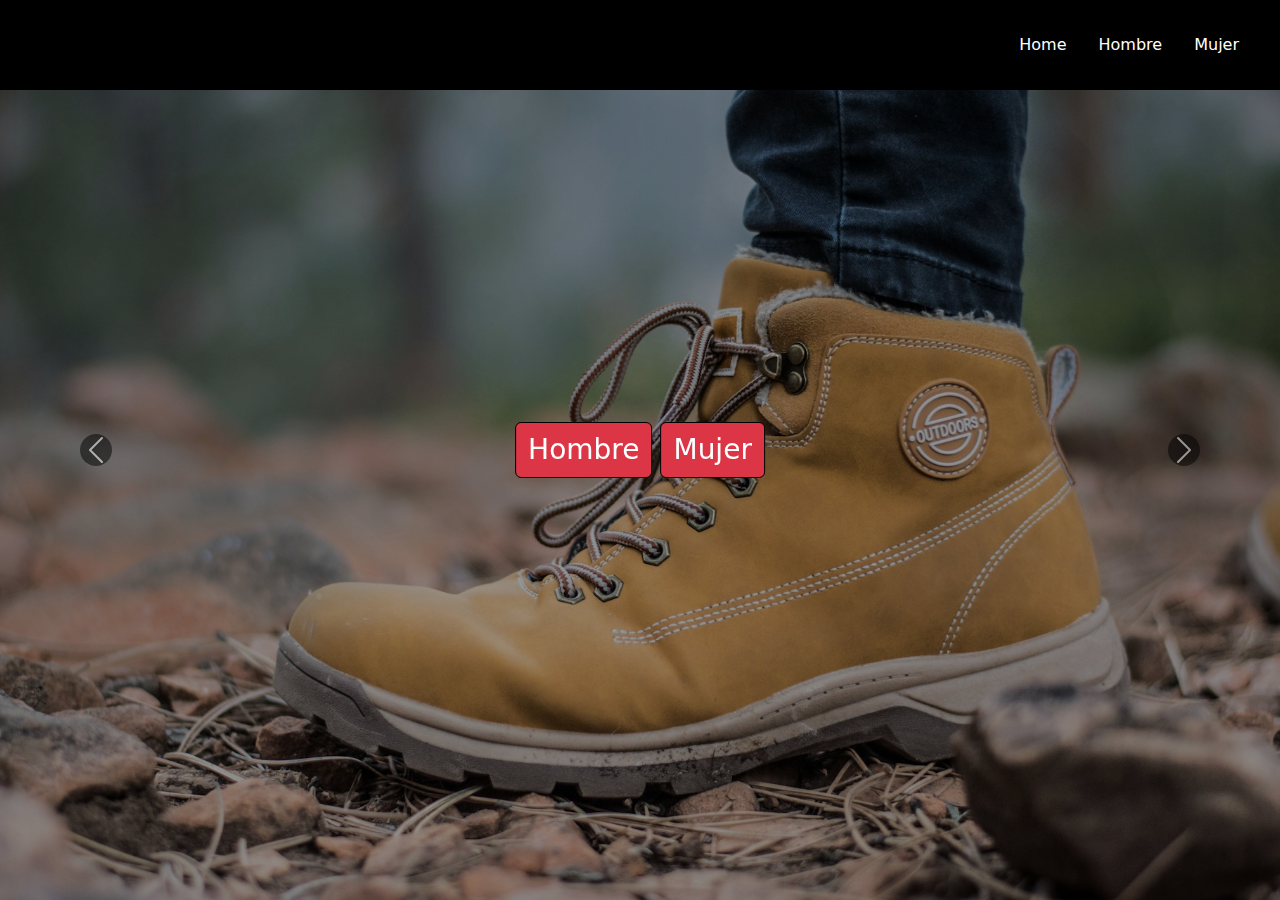
<file: index.html>
<!DOCTYPE html>
<html lang="en">

<head>
    <meta charset="UTF-8">
    <meta name="viewport" content="width=device-width, initial-scale=1.0">
    <link href="https://cdn.jsdelivr.net/npm/bootstrap@5.3.3/dist/css/bootstrap.min.css" rel="stylesheet"
        integrity="sha384-QWTKZyjpPEjISv5WaRU9OFeRpok6YctnYmDr5pNlyT2bRjXh0JMhjY6hW+ALEwIH" crossorigin="anonymous">
    <link rel="stylesheet" href="style.css">
    <title>Tienda - Online</title>
</head>

<body>

    <head>
        <div>
            <nav class="bg-black fixed-top">
                <ul class="nav justify-content-end">
                    <li class="nav-item">
                        <a class="nav-link active text-white" aria-current="page" href="#">Home</a>
                    </li>
                    <li class="nav-item">
                        <a class="nav-link text-white" href="./pages/hombre.html">Hombre</a>
                    </li>
                    <li class="nav-item">
                        <a class="nav-link text-white" href="./pages/mujer.html">Mujer</a>
                    </li>
                </ul>
            </nav>
        </div>
    </head>
    <main>
        <section>
            <div id="carouselExampleControls" class="carousel slide" data-bs-ride="carousel">
                <div class="carousel-inner">
                    <div class="carousel-item active">
                        <img class="img" src="./img/colton-sturgeon-cHxZmiziwMI-unsplash.jpg"
                            class="d-block w-100 bg-dark opacity-75" alt="zapatos">
                    </div>
                    <div class="carousel-item">
                        <img class="img" src="./img/cris-uf3lLwD11Lc-unsplash.jpg"
                            class="d-block w-100 bg-dark opacity-75 " alt="zapatos">
                    </div> bg-dark
                    <div class="carousel-item">
                        <img class="img" src="./img/kris-atomic-axyT3gifbSU-unsplash.jpg"
                            class="d-block w-100 bg-dark opacity-75 " alt="zapatos">
                    </div>
                    <div class="carousel-item">
                        <img class="img" src="./img/patrick-hodskins-B6LFgATILWI-unsplash.jpg"
                            class="d-block w-100 bg-dark opacity-75 " alt="zapatos">
                    </div>
                </div>
                <div class="position-absolute top-50 start-50 translate-middle">
                    <div class="d-flex gap-2">
                        <button class="btn btn-danger rounded border border-black fs-3"> <a class="nav-link text-white"
                                href="./pages/hombre.html">Hombre</a>
                            <button class="btn btn-danger rounded border border-black fs-3"> <a
                                    class="nav-link text-white" href="./pages/mujer.html">Mujer</a>
                    </div>
                </div>
            </div>

            <button class="carousel-control-prev" type="button" data-bs-target="#carouselExampleControls"
                data-bs-slide="prev">
                <span class="carousel-control-prev-icon bg-black rounded-circle " aria-hidden="true"></span>
                <span class="visually-hidden">Previous</span>
            </button>
            <button class="carousel-control-next" type="button" data-bs-target="#carouselExampleControls"
                data-bs-slide="next">
                <span class="carousel-control-next-icon bg-black rounded-circle" aria-hidden="true"></span>
                <span class="visually-hidden">Next</span>
            </button>
            </div>
        </section>
    </main>
    <script src="https://cdn.jsdelivr.net/npm/bootstrap@5.3.3/dist/js/bootstrap.bundle.min.js"
        integrity="sha384-YvpcrYf0tY3lHB60NNkmXc5s9fDVZLESaAA55NDzOxhy9GkcIdslK1eN7N6jIeHz"
        crossorigin="anonymous"></script>
</body>

</html>
</file>
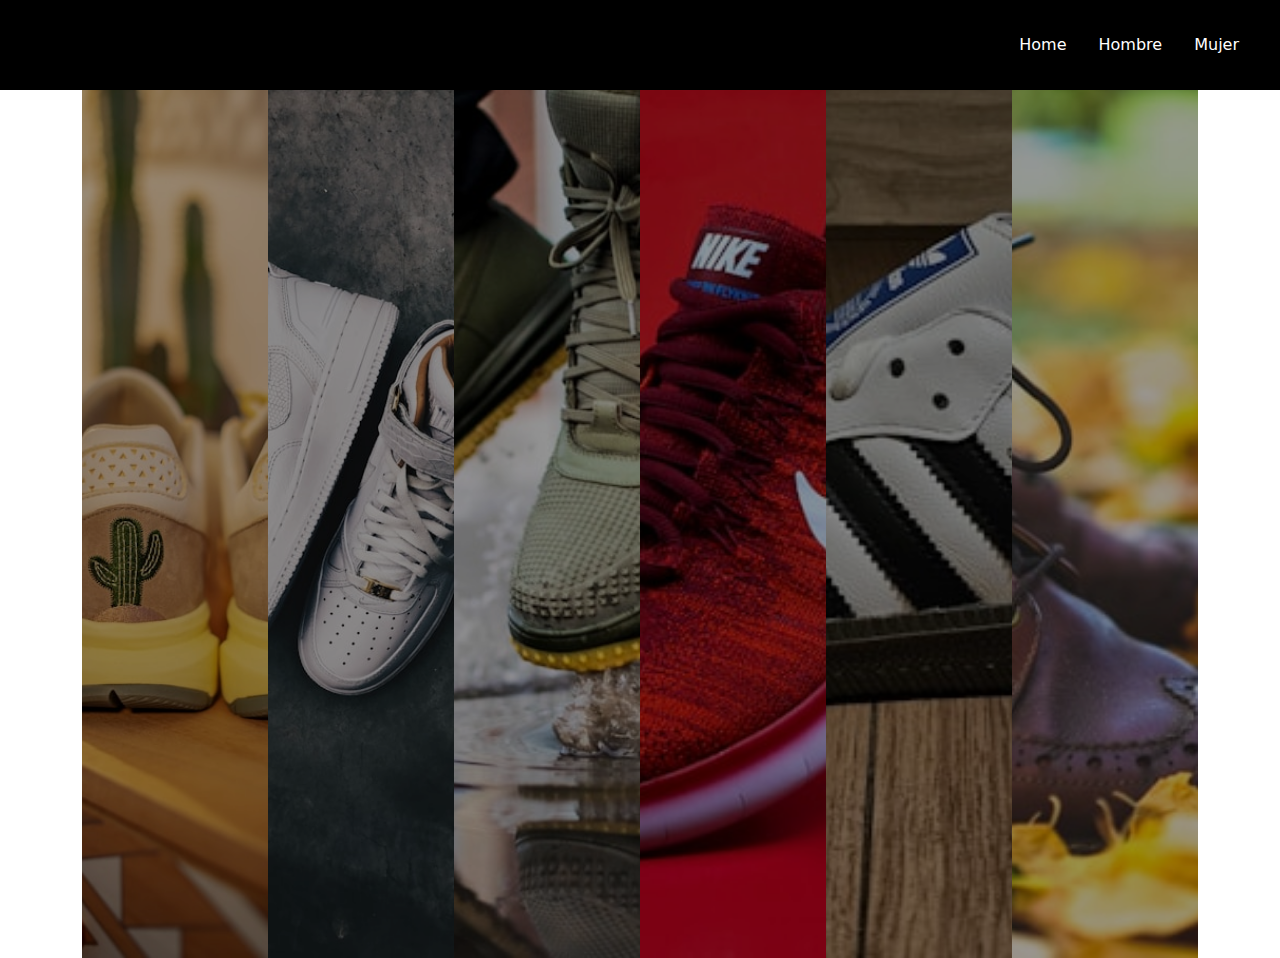
<file: pages/hombre.html>
<!DOCTYPE html>
<html lang="en">

<head>
    <meta charset="UTF-8">
    <meta name="viewport" content="width=device-width, initial-scale=1.0">
    <link href="https://cdn.jsdelivr.net/npm/bootstrap@5.3.3/dist/css/bootstrap.min.css" rel="stylesheet"
        integrity="sha384-QWTKZyjpPEjISv5WaRU9OFeRpok6YctnYmDr5pNlyT2bRjXh0JMhjY6hW+ALEwIH" crossorigin="anonymous">
    <link rel="stylesheet" href="../style.css">
    <title>Tienda - Online</title>
</head>

<body>

    <head>
        <div>
            <nav class="bg-black fixed-top">
                <ul class="nav justify-content-end">
                    <li class="nav-item">
                        <a class="nav-link active text-white" aria-current="page" href="../index.html">Home</a>
                    </li>
                    <li class="nav-item">
                        <a class="nav-link text-white" href="./hombre.html">Hombre</a>
                    </li>
                    <li class="nav-item">
                        <a class="nav-link text-white" href="./mujer.html">Mujer</a>
                    </li>
                </ul>
            </nav>
        </div>
    </head>
    <main>
        <section>
            <div class="container">
                <h1 class="display-5 text-start mb-auto"><strong>Calzado Hombres</strong></h1>
                <div class="d-flex justify-content-center">
                    <div class="col">
                        <img img-fluid src="../img/zapatos1.jpg" alt="zapatosHombres">
                    </div>
                    <div class="col">
                        <img img-fluid src="../img/zapatos2.jpg" alt="zapatosHombres">
                    </div>
                    <div class="col">
                        <img img-fluid src="../img/zapatos3.jpg" alt="zapatosHombres">
                    </div>
                    <div class="col">
                        <img img-fluid src="../img/zapatos4.jpg" alt="zapatosHombres">
                    </div>
                    <div class="col">
                        <img img-fluid src="../img/zapatos5.jpg" alt="zapatosHombres">
                    </div>
                    <div class="col">
                        <img img-fluid src="../img/zapatos6.jpg" alt="zapatosHombres">
                    </div>
                </div>
            </div>
        </section>
    </main>
    <script src="https://cdn.jsdelivr.net/npm/bootstrap@5.3.3/dist/js/bootstrap.bundle.min.js"
        integrity="sha384-YvpcrYf0tY3lHB60NNkmXc5s9fDVZLESaAA55NDzOxhy9GkcIdslK1eN7N6jIeHz"
        crossorigin="anonymous"></script>
</body>

</html>
</file>
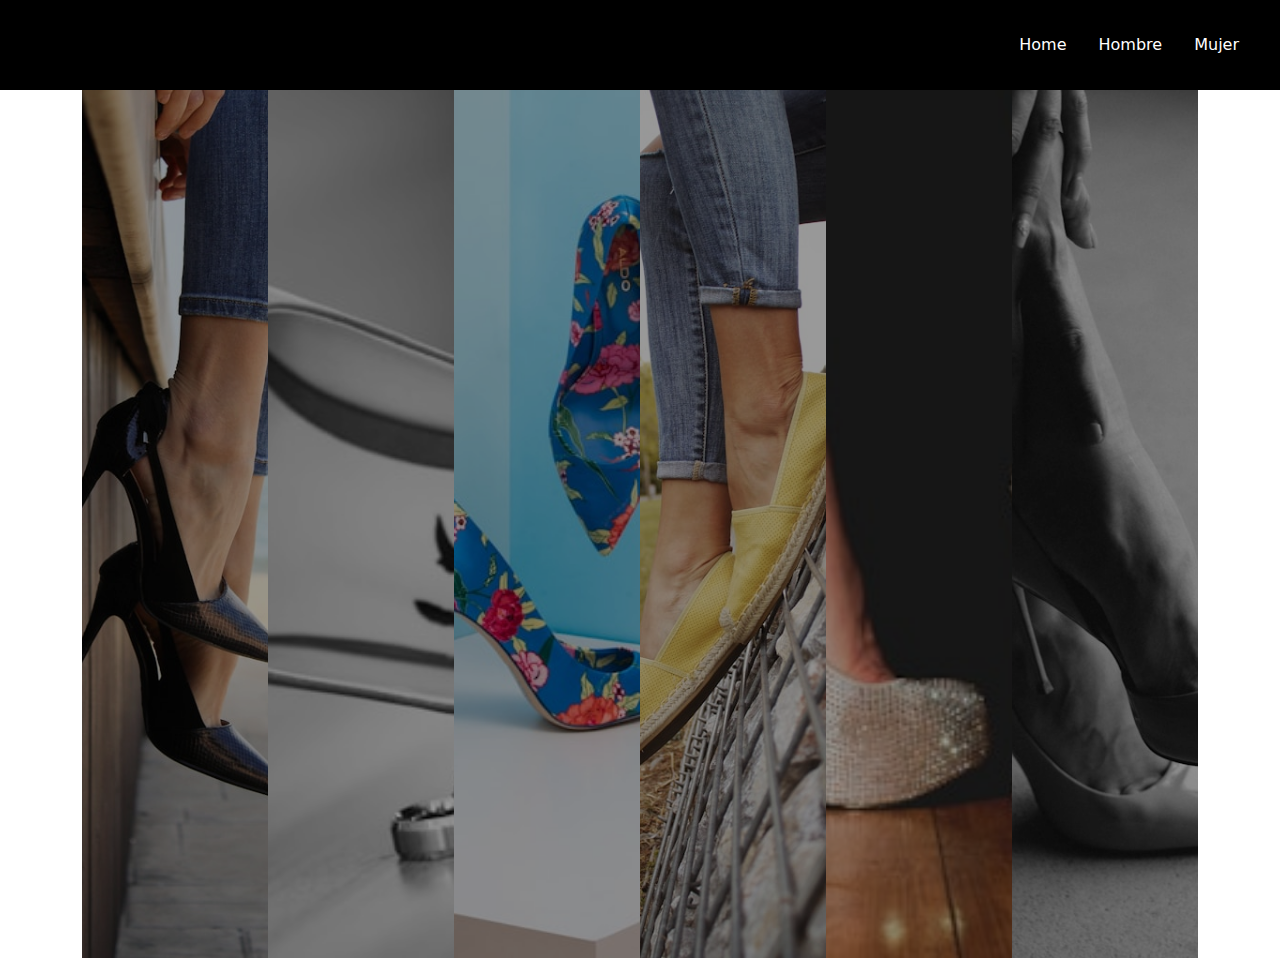
<file: pages/mujer.html>
<!DOCTYPE html>
<html lang="en">

<head>
    <meta charset="UTF-8">
    <meta name="viewport" content="width=device-width, initial-scale=1.0">
    <link href="https://cdn.jsdelivr.net/npm/bootstrap@5.3.3/dist/css/bootstrap.min.css" rel="stylesheet"
        integrity="sha384-QWTKZyjpPEjISv5WaRU9OFeRpok6YctnYmDr5pNlyT2bRjXh0JMhjY6hW+ALEwIH" crossorigin="anonymous">
    <link rel="stylesheet" href="../style.css">
    <title>Tienda - Online</title>
</head>

<body>

    <head>
        <div>
            <nav class="bg-black fixed-top">
                <ul class="nav justify-content-end">
                    <li class="nav-item">
                        <a class="nav-link active text-white" aria-current="page" href="../index.html">Home</a>
                    </li>
                    <li class="nav-item">
                        <a class="nav-link text-white" href="./hombre.html">Hombre</a>
                    </li>
                    <li class="nav-item">
                        <a class="nav-link text-white" href="./mujer.html">Mujer</a>
                    </li>
                </ul>
            </nav>
        </div>
    </head>
    <main>
        <section>
            <div class="container">
                <h1 class="display-5 text-start mb-auto"><strong>Calzado Hombres</strong></h1>
                <div class="d-flex justify-content-center">
                    <div class="col">
                        <img img-fluid src="../img/tacones1.jpg" alt="zapatosHombres">
                    </div>
                    <div class="col">
                        <img img-fluid src="../img/tacones2.jpg" alt="zapatosHombres">
                    </div>
                    <div class="col">
                        <img img-fluid src="../img/tacones3.jpg" alt="zapatosHombres">
                    </div>
                    <div class="col">
                        <img img-fluid src="../img/tacones4.jpg" alt="zapatosHombres">
                    </div>
                    <div class="col">
                        <img img-fluid src="../img/tacones5.jpg" alt="zapatosHombres">
                    </div>
                    <div class="col">
                        <img img-fluid src="../img/tacones6.jpg" alt="zapatosHombres">
                    </div>
                </div>
            </div>
        </section>
    </main>

    <footer>

    </footer>



    <script src="https://cdn.jsdelivr.net/npm/bootstrap@5.3.3/dist/js/bootstrap.bundle.min.js"
        integrity="sha384-YvpcrYf0tY3lHB60NNkmXc5s9fDVZLESaAA55NDzOxhy9GkcIdslK1eN7N6jIeHz"
        crossorigin="anonymous"></script>
</body>

</html>
</file>
<file: style.css>
body {
    overflow-y: hidden;
    /* Oculta el scroll vertical */
}


.nav {
    padding: 25px;
}

img {
    width: 100%;
    height: 100vh;
    object-fit: cover;
    /* Ajusta el contenido de la imagen */
}

img {
    filter: brightness(60%);
    /* Reduce el brillo para oscurecer */
}
</file>
